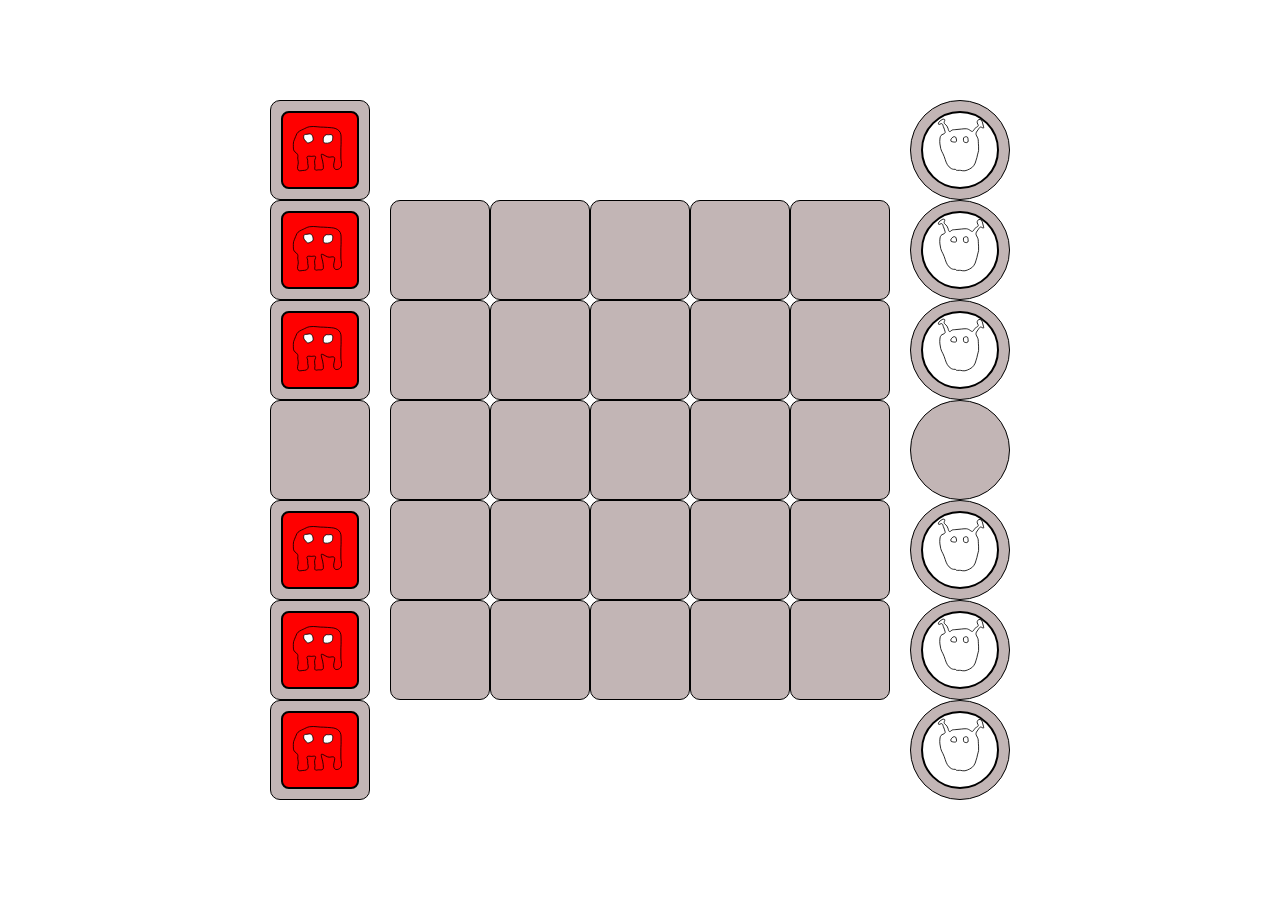
<file: Magnetic4Force/index.html>
<!DOCTYPE html>
<html>

<head>
    <title>Magnetic4Force</title>
    <meta charset="UTF-8">
    <meta name="viewport" content="width=device-width, initial-scale=1.0">
    <link rel="stylesheet" href="style.css">
</head>

<body>

    <div id="redpanel" class="board">

    </div>

    <div id="gameboard" class="board">

    </div>

    <div id="whitepanel" class="board">
        
    </div>


    <script src="script.js"></script>
</body>


</html>
</file>
<file: Magnetic4Force/style.css>
* {
    padding: 0;
    margin: 0;
    box-sizing: border-box;
}

body {
    width: 100%;
    height: 100vh;
    display: flex;
    justify-content: center;
    align-items: center;
    gap: 0px;
    flex-direction: row;
}

.board {
    display: flex;
    flex-wrap: wrap;
}

#gameboard {
    width: 500px;
    height: 500px;
}

#redpanel, #whitepanel {
    width: 100px;
    height: 700px;
    margin: 20px;
}

.square {
    background-color: rgb(194, 181, 181);
    width: 100px;
    height: 100px;
    border: 1px solid black;
    border-radius: 10px;
    display: flex;
    justify-content: center;
    align-items: center;
    position: relative;
}

#whitepanel .square {
    border-radius: 50%;
}

.piece {
    width: 80%;
    height: 80%;
    border: 2px solid black;
    /* position: relative;
    z-index: 10; */
    display: flex;
    justify-content: center;
    align-items: center;
    background-position: center;
    background-repeat: no-repeat;
    background-size: 150%;
}

.piece:hover {
    box-shadow: 0 0 10px rgba(0, 0, 0, 1);
}

.selected {
    border: gold 8px solid;
}

.squared {
    border-radius: 10%;
}
.circled {
    border-radius: 50%;
}
.hero {
    background-image: url(svg/heros_piece.svg);
    transition: background-image 0.3s ease;
}
.villain {
    background-image: url(svg/villains_piece.svg);
    transition: background-image 0.3s ease;
}
</file>
